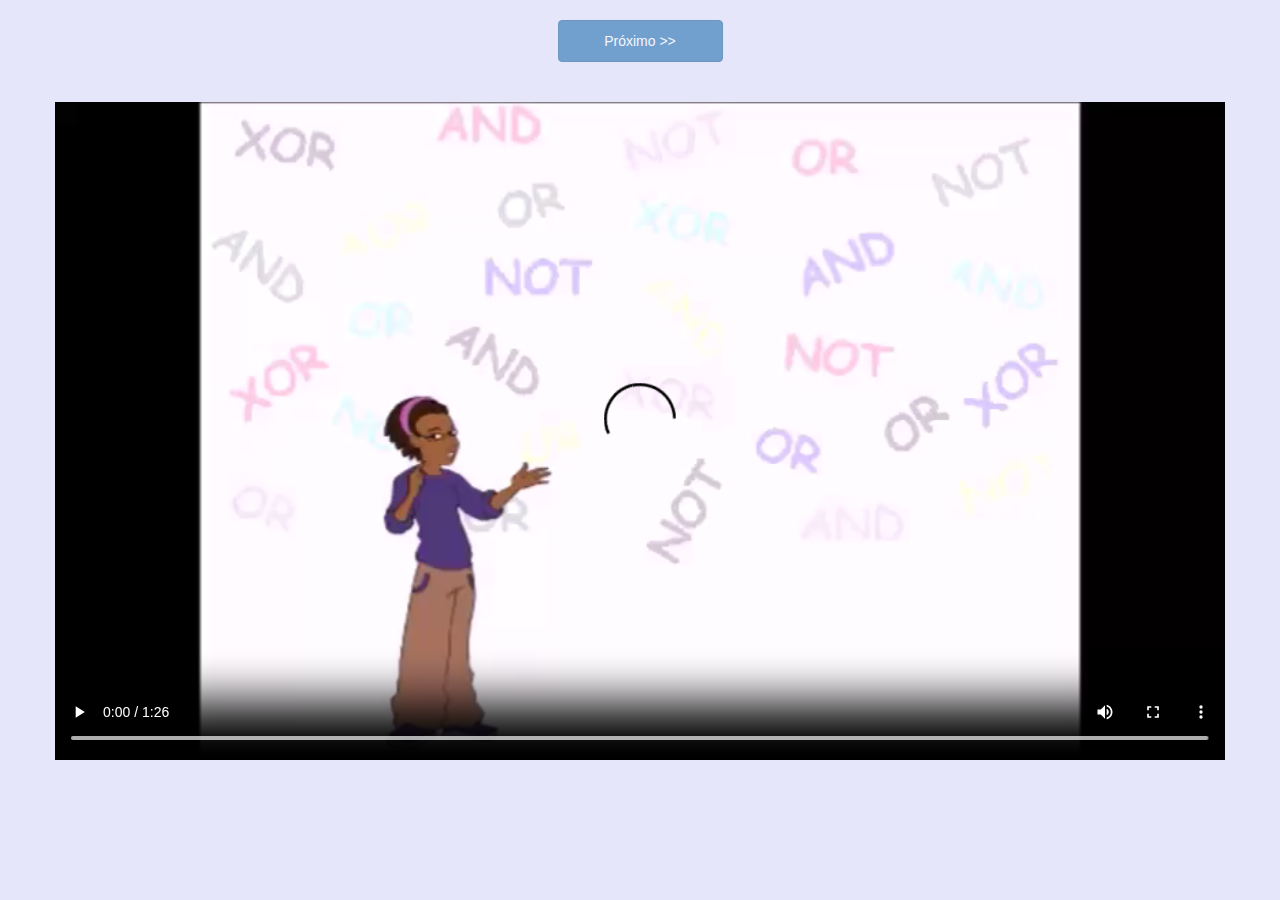
<file: index.html>
<!DOCTYPE html>
<html lang="pt-BR">
<head>
	<title>OA Operadores Lógicos</title>
	<meta charset="utf-8">
	<meta name="viewport" content="width=device-width, initial-scale=1">
	<link rel="stylesheet" href="css/bootstrap.min.css">
	<link rel="stylesheet" href="css/style.css">
	<script src="js/jquery.min.js"></script>
	<script src="js/bootstrap.min.js"></script>
	<script src="js/can.jquery.js"></script>

	<script>		
		function enableNext() {
			$("#buttonProximo").attr("class", "btn btn-primary");			
		}
	</script>
</head>

<body>
	<div class="container">
	
	<div class="col-sm-12">&nbsp</div>

	<div id="divBotoes" class="row">
		<span class="col-sm-offset-5 col-sm-2">
			<ul class="nav nav-pills nav-justified">
			  <li><a id="buttonProximo" href="apresentacao_AND.html" role="button" class="btn btn-primary disabled">Próximo >></a></li>			  
			</ul>
		</span>
	</div>					

	<div class="col-sm-12">&nbsp</div>

	<div id="divContent" class="row">

	  	<div class="col-sm-12">&nbsp</div>

		<div id="elementos" class="col-sm-12 embed-responsive embed-responsive-16by9">
			<video id="videoApresentacaoOA" class="embed-responsive-item" width="auto" height="auto" onended="enableNext();" autoplay controls>
				<source src="video/video_apresentacao_oa.mp4" type="video/mp4">
			</video>
		</div>

	</div>

</body>

</html>
</file>
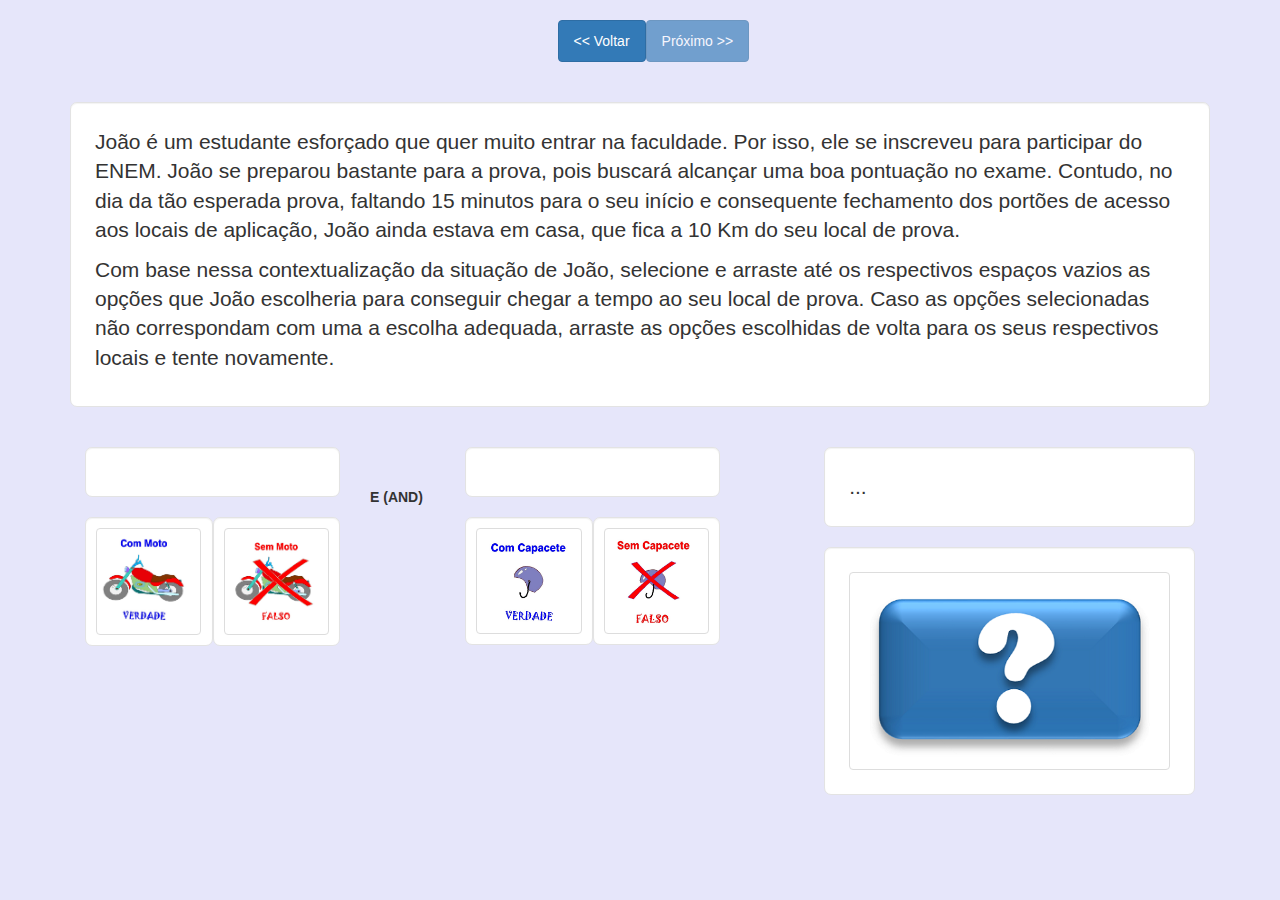
<file: apresentacao_AND.html>
<!DOCTYPE html>
<html lang="pt-BR">
<head>
	<title>OA Operadores Lógicos</title>
	<meta charset="utf-8">
	<meta name="viewport" content="width=device-width, initial-scale=1">
	<link rel="stylesheet" href="css/bootstrap.min.css">
	<link rel="stylesheet" href="css/style.css">
	<script src="js/jquery.min.js"></script>
	<script src="js/bootstrap.min.js"></script>
	<script src="js/can.jquery.js"></script>
	<script src="js/apresentacao_AND/data.js"></script>
	<script src="js/utils.js"></script>

	<script>
		function load() {
			loadImageOptions(2, 'P');
			loadImageOptions(2, 'Q');			
			document.getElementById("imgElementoResultado").src = "images/interrogacao.png";
		}		

		function verifyResult() {
			if (elementoP != undefined && elementoQ != undefined) {
				var imagemResultado = "";
				var textoResultado = "";
				var habilitarProximo = false;
				if (AND(elementoP, elementoQ)) {
					imagemResultado = "resultado_TRUE.png";
					habilitarProximo = true;
				} else if (elementoP) {
					imagemResultado = "resultado_FALSE_3.png";
					habilitarProximo = false;
				} else {
					imagemResultado = elementoQ ? "resultado_FALSE_2.png" : "resultado_FALSE_1.png";
					habilitarProximo = false;
				}							
				document.getElementById("imgElementoResultado").src = diretorioImagens + imagemResultado;

				textoResultado = imagens[imagens.indexOf(imagemResultado)][1];							
				document.getElementById("spanTextoResultado").innerHTML = findResultText(textos, imagemResultado);

				if (habilitarProximo) {
					$("#buttonProximo").attr("class", "btn btn-primary");
				} else {
					$("#buttonProximo").attr("class", "btn btn-primary disabled");					
				}
			} else {				
				document.getElementById("imgElementoResultado").src = "images/interrogacao.png";
				document.getElementById("spanTextoResultado").innerHTML = "...";
				$("#buttonProximo").attr("class", "btn btn-primary disabled");
			}			
		}
	</script>
</head>

<body onload="load()">
	<div class="container">
	
	<div class="col-sm-12">&nbsp</div>

	<div id="divBotoes" class="row">
		<span class="col-sm-offset-5 col-sm-2">
			<ul class="nav nav-pills nav-justified">
			  <li><a id="buttonVolta" href="index.html" role="button" class="btn btn-primary"><< Voltar</a></li>
			  <li><a id="buttonProximo" href="apresentacao_OR.html" role="button" class="btn btn-primary disabled">Próximo >></a></li>			  
			</ul>
		</span>
	</div>					

	<div class="col-sm-12">&nbsp</div>

	<div id="divContent" class="row">

	  	<div class="col-sm-12">&nbsp</div>

		<div id="elementos" class="col-sm-12">
			<div id="divDescricao" class="col-sm-12 well well-lg lead box">
				<p>João é um estudante esforçado que quer muito entrar na faculdade. Por isso, ele se inscreveu para participar do ENEM. João se preparou bastante para a prova, pois buscará alcançar uma boa pontuação no exame. Contudo, no dia da tão esperada prova, faltando 15 minutos para o seu início e consequente fechamento dos portões de acesso aos locais de aplicação, João ainda estava em casa, que fica a 10 Km do seu local de prova.</p>
				<p>Com base nessa contextualização da situação de João, selecione e arraste até os respectivos espaços vazios as opções que João escolheria para conseguir chegar a tempo ao seu local de prova. Caso as opções selecionadas não correspondam com uma a escolha adequada, arraste as opções escolhidas de volta para os seus respectivos locais e tente novamente.</p>
			</div>

		    <div id="divP" class="col-sm-3">		    	
		    	<span class="col-sm-12">&nbsp</span>
				<div id="divElementoP" class="col-sm-12 well well-lg box" ondrop="elementDrop(event, 'P')" ondragover="allowDrop(event)">
				</div>
				<div id="divOpcao1ElementoP" class="col-sm-6 well well-lg box" style="padding: 10px;" ondrop="elementUndrop(event, 'P')" ondragover="allowDrop(event)">
					<img id="imgOpcao1ElementoP" src="" class="img-thumbnail img-responsive center-block" draggable="true" ondragstart="drag(event)">
				</div>
				<div id="divOpcao2ElementoP" class="col-sm-6 well well-lg box" style="padding: 10px;" ondrop="elementUndrop(event, 'P')" ondragover="allowDrop(event)">
					<img id="imgOpcao2ElementoP" src="" class="img-thumbnail img-responsive center-block" draggable="true" ondragstart="drag(event)">
				</div>				
			</div>

			<div id="divOperador" class="col-sm-1">
				<span class="col-sm-12">&nbsp</span>
				<span class="col-sm-12">&nbsp</span>
				<span class="col-sm-12">&nbsp</span>
				<span><strong>E (AND)</strong></span>				
			</div>

			<div id="divQ" class="col-sm-3">		    	
		    	<span class="col-sm-12">&nbsp</span>
				<div id="divElementoQ" class="col-sm-12 well well-lg box" ondrop="elementDrop(event, 'Q')" ondragover="allowDrop(event)">
				</div>
				<div id="divOpcao1ElementoQ" class="col-sm-6 well well-lg box" style="padding: 10px;" ondrop="elementUndrop(event, 'Q')" ondragover="allowDrop(event)">
					<img id="imgOpcao1ElementoQ" src="" class="img-thumbnail img-responsive center-block" draggable="true" ondragstart="drag(event)">
				</div>
				<div id="divOpcao2ElementoQ" class="col-sm-6 well well-lg box" style="padding: 10px;" ondrop="elementUndrop(event, 'Q')" ondragover="allowDrop(event)">
					<img id="imgOpcao2ElementoQ" src="" class="img-thumbnail img-responsive center-block" draggable="true" ondragstart="drag(event)">
				</div>				
			</div>

			<div class="col-sm-5">
		    	<span class="col-sm-12">&nbsp</span>
		    	<div id="divDescricao" class="col-sm-offset-2 col-sm-10 well well-lg box">
					<span id="spanTextoResultado" class="lead">...</span>
				</div>
				<div id="divElementoResultado" class="col-sm-offset-2 col-sm-10 well well-lg box">			
					<img id="imgElementoResultado" src="" class="img-thumbnail">
				</div>				
			</div>
		</div>

	</div>

</body>

</html>
</file>
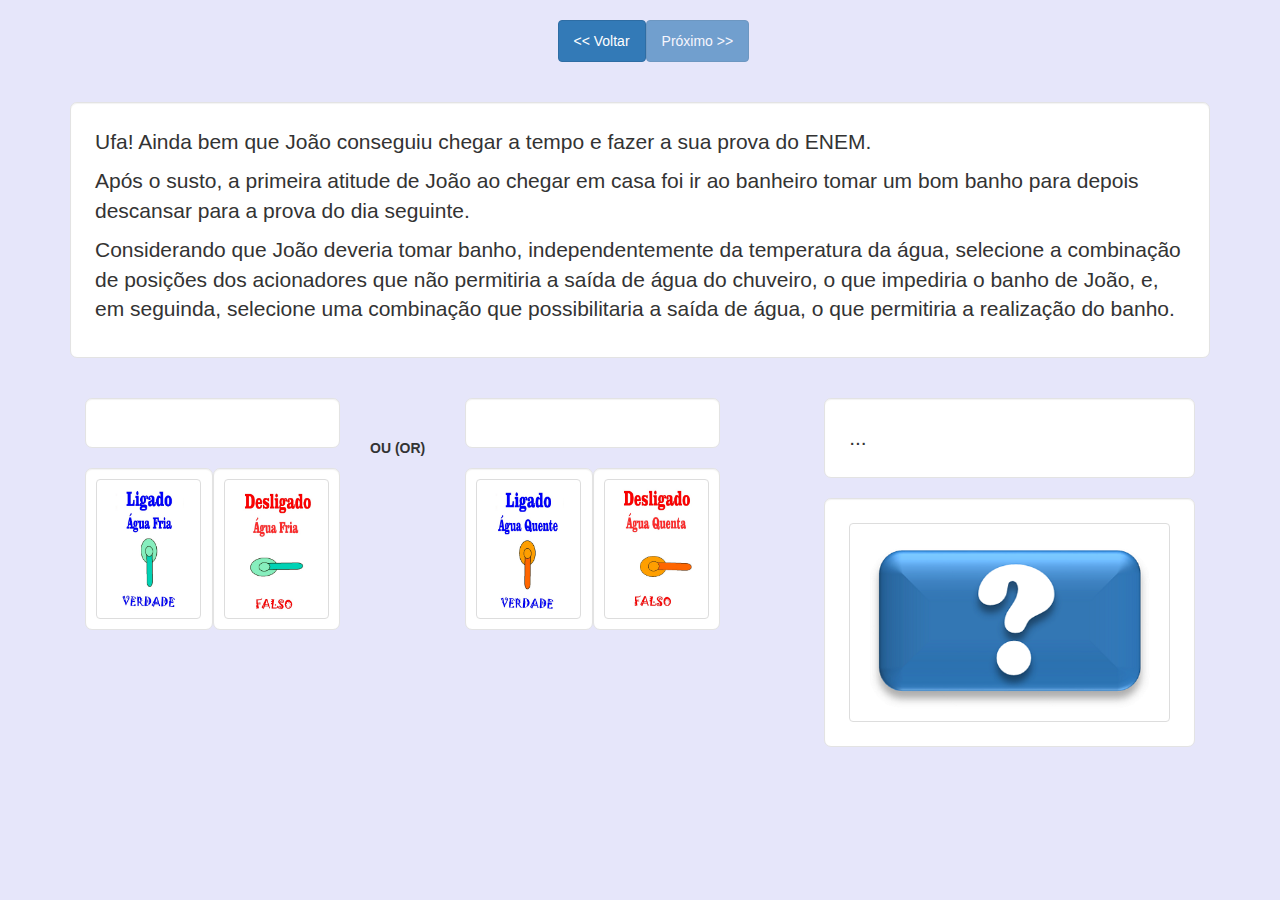
<file: apresentacao_OR.html>
<!DOCTYPE html>
<html lang="pt-BR">
<head>
	<title>OA Operadores Lógicos</title>
	<meta charset="utf-8">
	<meta name="viewport" content="width=device-width, initial-scale=1">
	<link rel="stylesheet" href="css/bootstrap.min.css">
	<link rel="stylesheet" href="css/style.css">
	<script src="js/jquery.min.js"></script>
	<script src="js/bootstrap.min.js"></script>
	<script src="js/can.jquery.js"></script>
	<script src="js/apresentacao_OR/data.js"></script>
	<script src="js/utils.js"></script>

	<script>
		function load() {
			loadImageOptions(2, 'P');
			loadImageOptions(2, 'Q');			
			document.getElementById("imgElementoResultado").src = "images/interrogacao.png";
		}		

		function verifyResult() {
			if (elementoP != undefined && elementoQ != undefined) {
				var imagemResultado = "";
				var textoResultado = "";
				var habilitarProximo = false;
				if (OR(elementoP, elementoQ)) {
					if (elementoP) {
						imagemResultado = elementoQ ? "resultado_TRUE_3.png" : "resultado_TRUE_2.png";	
					} else {
						imagemResultado = "resultado_TRUE_1.png";	
					}
					habilitarProximo = true;
				} else {
					imagemResultado = "resultado_FALSE.png";
					habilitarProximo = false;
				}							
				document.getElementById("imgElementoResultado").src = diretorioImagens + imagemResultado;

				textoResultado = imagens[imagens.indexOf(imagemResultado)][1];							
				document.getElementById("spanTextoResultado").innerHTML = findResultText(textos, imagemResultado);

				if (habilitarProximo) {
					$("#buttonProximo").attr("class", "btn btn-primary");
				} else {
					$("#buttonProximo").attr("class", "btn btn-primary disabled");					
				}
			} else {				
				document.getElementById("imgElementoResultado").src = "images/interrogacao.png";
				document.getElementById("spanTextoResultado").innerHTML = "...";
				$("#buttonProximo").attr("class", "btn btn-primary disabled");
			}			
		}
	</script>
</head>

<body onload="load()">
	<div class="container">
	
	<div class="col-sm-12">&nbsp</div>

	<div id="divBotoes" class="row">
		<span class="col-sm-offset-5 col-sm-2">
			<ul class="nav nav-pills nav-justified">
				<li><a id="buttonVolta" href="apresentacao_AND.html" role="button" class="btn btn-primary"><< Voltar</a></li>
			  	<li><a id="buttonProximo" href="apresentacao_XOR.html" role="button" class="btn btn-primary disabled">Próximo >></a></li>			  
			</ul>
		</span>
	</div>					

	<div class="col-sm-12">&nbsp</div>

	<div id="divContent" class="row">

	  	<div class="col-sm-12">&nbsp</div>

		<div id="elementos" class="col-sm-12">
			<div id="divDescricao" class="col-sm-12 well well-lg lead box">
				<p>Ufa! Ainda bem que João conseguiu chegar a tempo e fazer a sua prova do ENEM.</p>
				<p>Após o susto, a primeira atitude de João ao chegar em casa foi ir ao banheiro tomar um bom banho para depois descansar para a prova do dia seguinte.</p>
				<p>Considerando que João deveria tomar banho, independentemente da temperatura da água, selecione a combinação de posições dos acionadores que não permitiria a saída de água do chuveiro, o que impediria o banho de João, e, em seguinda, selecione uma combinação que possibilitaria a saída de água, o que permitiria a realização do banho.</p>
			</div>

		    <div id="divP" class="col-sm-3">		    	
		    	<span class="col-sm-12">&nbsp</span>
				<div id="divElementoP" class="col-sm-12 well well-lg box" ondrop="elementDrop(event, 'P')" ondragover="allowDrop(event)">
				</div>
				<div id="divOpcao1ElementoP" class="col-sm-6 well well-lg box" style="padding: 10px;" ondrop="elementUndrop(event, 'P')" ondragover="allowDrop(event)">
					<img id="imgOpcao1ElementoP" src="" class="img-thumbnail img-responsive center-block" draggable="true" ondragstart="drag(event)">
				</div>
				<div id="divOpcao2ElementoP" class="col-sm-6 well well-lg box" style="padding: 10px;" ondrop="elementUndrop(event, 'P')" ondragover="allowDrop(event)">
					<img id="imgOpcao2ElementoP" src="" class="img-thumbnail img-responsive center-block" draggable="true" ondragstart="drag(event)">
				</div>				
			</div>

			<div id="divOperador" class="col-sm-1">
				<span class="col-sm-12">&nbsp</span>
				<span class="col-sm-12">&nbsp</span>
				<span class="col-sm-12">&nbsp</span>
				<span><strong>OU (OR)</strong></span>				
			</div>

			<div id="divQ" class="col-sm-3">		    	
		    	<span class="col-sm-12">&nbsp</span>
				<div id="divElementoQ" class="col-sm-12 well well-lg box" ondrop="elementDrop(event, 'Q')" ondragover="allowDrop(event)">
				</div>
				<div id="divOpcao1ElementoQ" class="col-sm-6 well well-lg box" style="padding: 10px;" ondrop="elementUndrop(event, 'Q')" ondragover="allowDrop(event)">
					<img id="imgOpcao1ElementoQ" src="" class="img-thumbnail img-responsive center-block" draggable="true" ondragstart="drag(event)">
				</div>
				<div id="divOpcao2ElementoQ" class="col-sm-6 well well-lg box" style="padding: 10px;" ondrop="elementUndrop(event, 'Q')" ondragover="allowDrop(event)">
					<img id="imgOpcao2ElementoQ" src="" class="img-thumbnail img-responsive center-block" draggable="true" ondragstart="drag(event)">
				</div>				
			</div>

			<div class="col-sm-5">
		    	<span class="col-sm-12">&nbsp</span>
		    	<div id="divDescricao" class="col-sm-offset-2 col-sm-10 well well-lg box">
					<span id="spanTextoResultado" class="lead">...</span>
				</div>
				<div id="divElementoResultado" class="col-sm-offset-2 col-sm-10 well well-lg box">			
					<img id="imgElementoResultado" src="" class="img-thumbnail">
				</div>				
			</div>
		</div>

	</div>

</body>

</html>
</file>
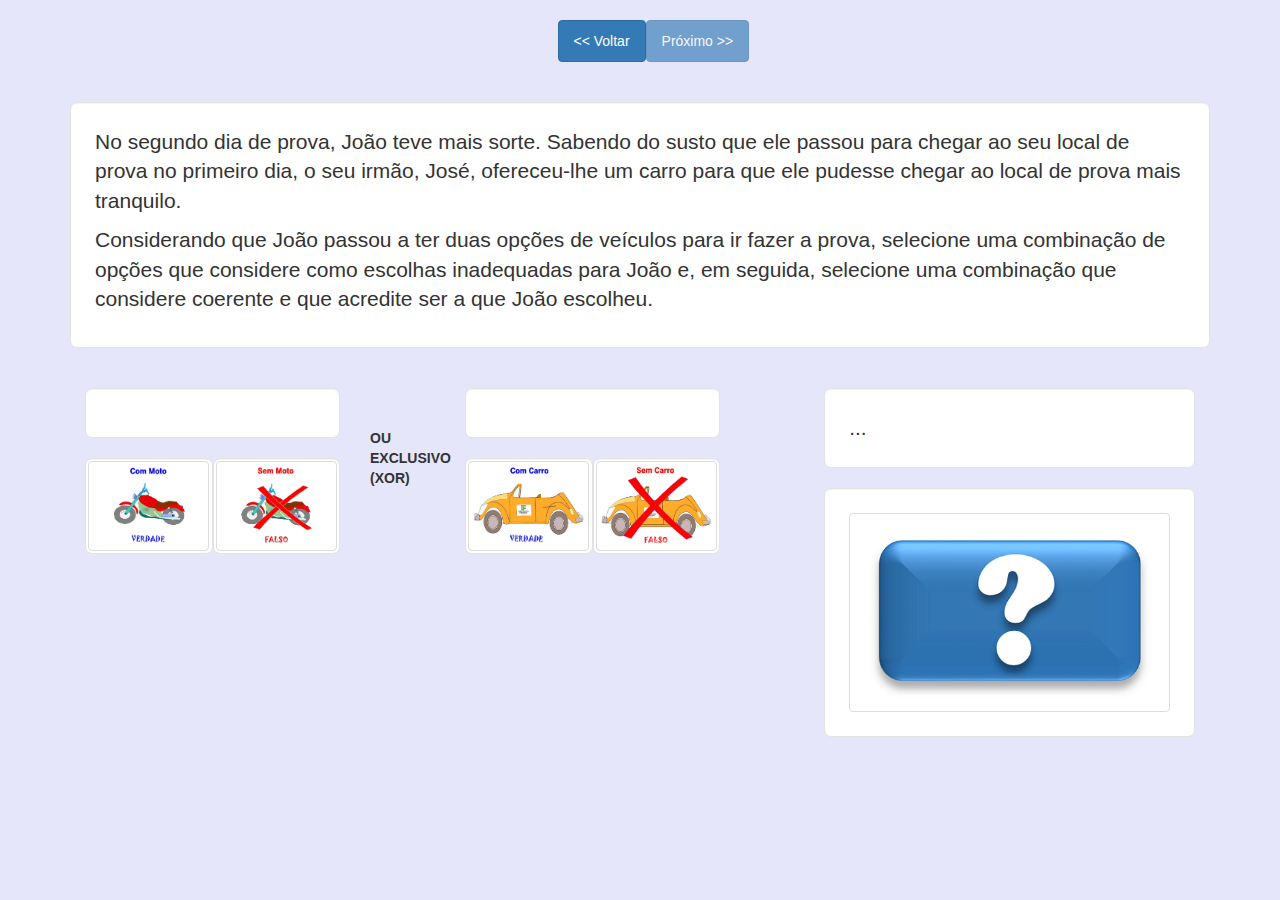
<file: apresentacao_XOR.html>
<!DOCTYPE html>
<html lang="pt-BR">
<head>
	<title>OA Operadores Lógicos</title>
	<meta charset="utf-8">
	<meta name="viewport" content="width=device-width, initial-scale=1">
	<link rel="stylesheet" href="css/bootstrap.min.css">
	<link rel="stylesheet" href="css/style.css">
	<script src="js/jquery.min.js"></script>
	<script src="js/bootstrap.min.js"></script>
	<script src="js/can.jquery.js"></script>
	<script src="js/apresentacao_XOR/data.js"></script>
	<script src="js/utils.js"></script>

	<script>
		function load() {
			loadImageOptions(2, 'P');
			loadImageOptions(2, 'Q');			
			document.getElementById("imgElementoResultado").src = "images/interrogacao.png";
		}		

		function verifyResult() {
			if (elementoP != undefined && elementoQ != undefined) {
				var imagemResultado = "";
				var textoResultado = "";
				var habilitarProximo = false;
				if (XOR(elementoP, elementoQ)) {					
					imagemResultado = elementoP ? "resultado_TRUE_2.png" : "resultado_TRUE_1.png";
					habilitarProximo = true;
				} else {
					imagemResultado = elementoP ? "resultado_FALSE_2.png" : "resultado_FALSE_1.png";
					habilitarProximo = false;
				}							
				document.getElementById("imgElementoResultado").src = diretorioImagens + imagemResultado;

				textoResultado = imagens[imagens.indexOf(imagemResultado)][1];							
				document.getElementById("spanTextoResultado").innerHTML = findResultText(textos, imagemResultado);

				if (habilitarProximo) {
					$("#buttonProximo").attr("class", "btn btn-primary");
				} else {
					$("#buttonProximo").attr("class", "btn btn-primary disabled");					
				}
			} else {				
				document.getElementById("imgElementoResultado").src = "images/interrogacao.png";
				document.getElementById("spanTextoResultado").innerHTML = "...";
				$("#buttonProximo").attr("class", "btn btn-primary disabled");
			}			
		}
	</script>
</head>

<body onload="load()">
	<div class="container">
	
	<div class="col-sm-12">&nbsp</div>

	<div id="divBotoes" class="row">
		<span class="col-sm-offset-5 col-sm-2">
			<ul class="nav nav-pills nav-justified">
				<li><a id="buttonVolta" href="apresentacao_OR.html" role="button" class="btn btn-primary"><< Voltar</a></li>
			  	<li><a id="buttonProximo" href="index_simulador.html" role="button" class="btn btn-primary disabled">Próximo >></a></li>			  
			</ul>
		</span>
	</div>					

	<div class="col-sm-12">&nbsp</div>

	<div id="divContent" class="row">

	  	<div class="col-sm-12">&nbsp</div>

		<div id="elementos" class="col-sm-12">
			<div id="divDescricao" class="col-sm-12 well well-lg lead box">
				<p>No segundo dia de prova, João teve mais sorte. Sabendo do susto que ele passou para chegar ao seu local de prova no primeiro dia, o seu irmão, José, ofereceu-lhe um carro para que ele pudesse chegar ao local de prova mais tranquilo.</p>
				<p>Considerando que João passou a ter duas opções de veículos para ir fazer a prova, selecione uma combinação de opções que considere como escolhas inadequadas para João e, em seguida, selecione uma combinação que considere coerente e que acredite ser a que João escolheu.</p>
			</div>

		    <div id="divP" class="col-sm-3">		    	
		    	<span class="col-sm-12">&nbsp</span>
				<div id="divElementoP" class="col-sm-12 well well-lg box" ondrop="elementDrop(event, 'P')" ondragover="allowDrop(event)">
				</div>
				<div id="divOpcao1ElementoP" class="col-sm-6 well well-lg box" style="padding: 2px;" ondrop="elementUndrop(event, 'P')" ondragover="allowDrop(event)">
					<img id="imgOpcao1ElementoP" src="" class="img-thumbnail img-responsive center-block" draggable="true" ondragstart="drag(event)">
				</div>
				<div id="divOpcao2ElementoP" class="col-sm-6 well well-lg box" style="padding: 2px;" ondrop="elementUndrop(event, 'P')" ondragover="allowDrop(event)">
					<img id="imgOpcao2ElementoP" src="" class="img-thumbnail img-responsive center-block" draggable="true" ondragstart="drag(event)">
				</div>				
			</div>

			<div id="divOperador" class="col-sm-1">
				<span class="col-sm-12">&nbsp</span>
				<span class="col-sm-12">&nbsp</span>
				<span class="col-sm-12">&nbsp</span>
				<span><strong>OU EXCLUSIVO (XOR)</strong></span>				
			</div>

			<div id="divQ" class="col-sm-3">		    	
		    	<span class="col-sm-12">&nbsp</span>
				<div id="divElementoQ" class="col-sm-12 well well-lg box" ondrop="elementDrop(event, 'Q')" ondragover="allowDrop(event)">
				</div>
				<div id="divOpcao1ElementoQ" class="col-sm-6 well well-lg box" style="padding: 2px;" ondrop="elementUndrop(event, 'Q')" ondragover="allowDrop(event)">
					<img id="imgOpcao1ElementoQ" src="" class="img-thumbnail img-responsive center-block" draggable="true" ondragstart="drag(event)">
				</div>
				<div id="divOpcao2ElementoQ" class="col-sm-6 well well-lg box" style="padding: 2px;" ondrop="elementUndrop(event, 'Q')" ondragover="allowDrop(event)">
					<img id="imgOpcao2ElementoQ" src="" class="img-thumbnail img-responsive center-block" draggable="true" ondragstart="drag(event)">
				</div>				
			</div>

			<div class="col-sm-5">
		    	<span class="col-sm-12">&nbsp</span>
		    	<div id="divDescricao" class="col-sm-offset-2 col-sm-10 well well-lg box">
					<span id="spanTextoResultado" class="lead">...</span>
				</div>
				<div id="divElementoResultado" class="col-sm-offset-2 col-sm-10 well well-lg box">			
					<img id="imgElementoResultado" src="" class="img-thumbnail">
				</div>				
			</div>
		</div>

	</div>

</body>

</html>
</file>
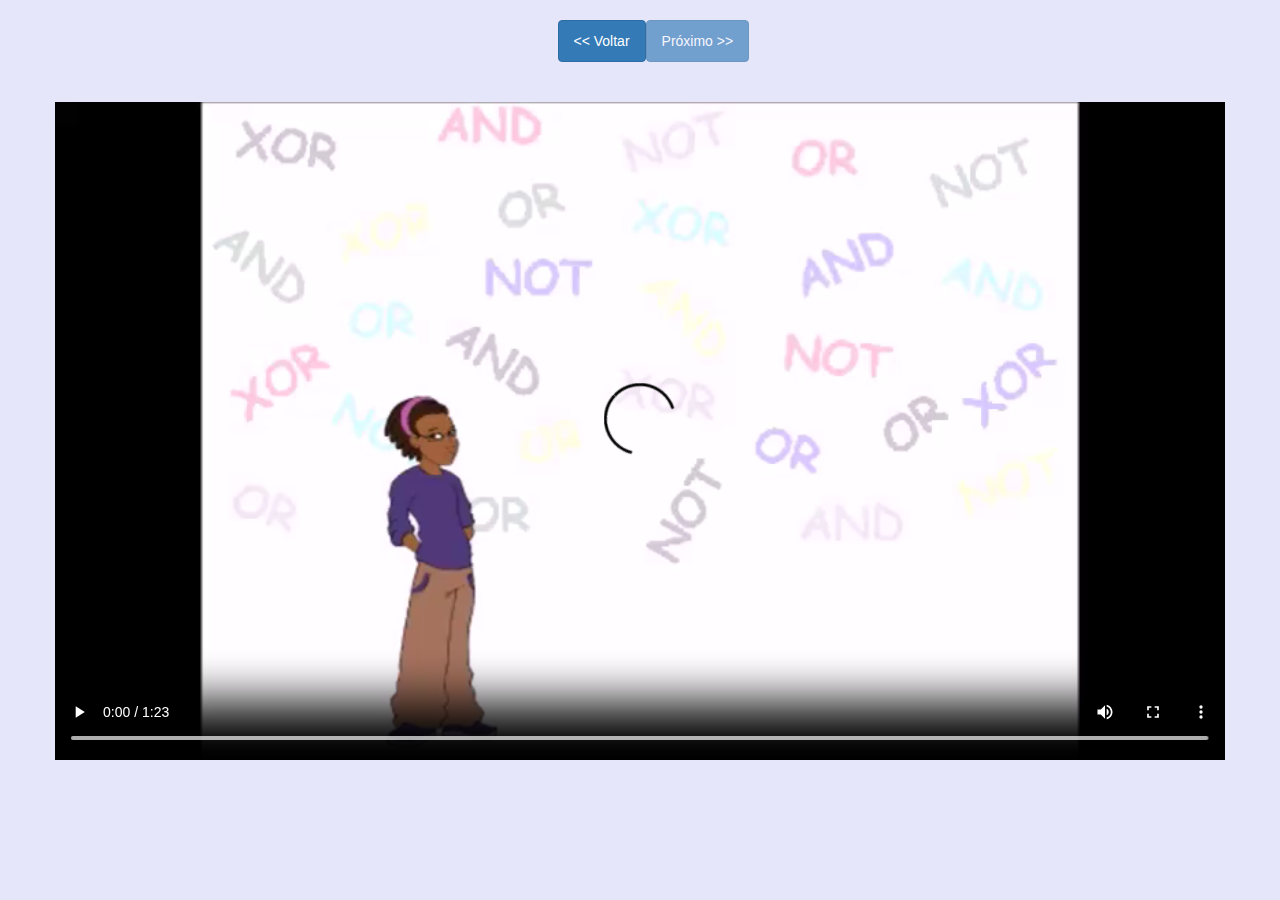
<file: index_simulador.html>
<!DOCTYPE html>
<html lang="pt-BR">
<head>
	<title>OA Operadores Lógicos</title>
	<meta charset="utf-8">
	<meta name="viewport" content="width=device-width, initial-scale=1">
	<link rel="stylesheet" href="css/bootstrap.min.css">
	<link rel="stylesheet" href="css/style.css">
	<script src="js/jquery.min.js"></script>
	<script src="js/bootstrap.min.js"></script>
	<script src="js/can.jquery.js"></script>

	<script>		
		function enableNext() {
			$("#buttonProximo").attr("class", "btn btn-primary");			
		}
	</script>
</head>

<body>
	<div class="container">
	
	<div class="col-sm-12">&nbsp</div>

	<div id="divBotoes" class="row">
		<span class="col-sm-offset-5 col-sm-2">
			<ul class="nav nav-pills nav-justified">
			  <li><a id="buttonVolta" href="apresentacao_XOR.html" role="button" class="btn btn-primary"><< Voltar</a></li>	
			  <li><a id="buttonProximo" href="simulacao_2_elementos.html" role="button" class="btn btn-primary disabled">Próximo >></a></li>
			</ul>
		</span>
	</div>					

	<div class="col-sm-12">&nbsp</div>

	<div id="divContent" class="row">

	  	<div class="col-sm-12">&nbsp</div>

		<div id="elementos" class="col-sm-12 embed-responsive embed-responsive-16by9">
			<video id="videoApresentacaoSimulador" class="embed-responsive-item" width="auto" height="auto" onended="enableNext();" autoplay controls>
				<source src="video/video_apresentacao_simulador.mp4" type="video/mp4">
			</video>
		</div>

	</div>

</body>

</html>
</file>
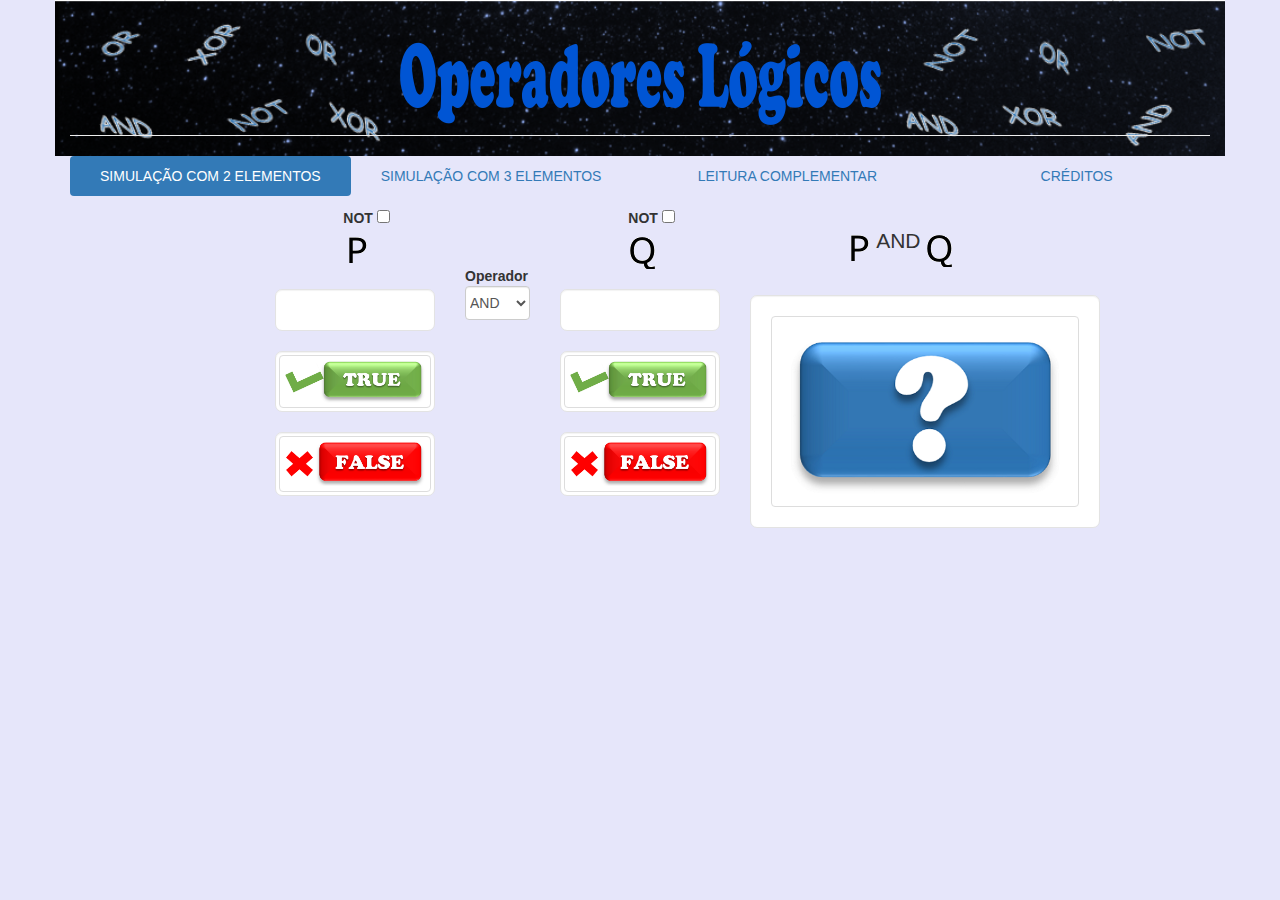
<file: simulacao_2_elementos.html>
<!DOCTYPE html>
<html lang="pt-BR">
<head>
	<title>OA Operadores Lógicos</title>
	<meta charset="utf-8">
	<meta name="viewport" content="width=device-width, initial-scale=1">
	<link rel="stylesheet" href="css/bootstrap.min.css">
	<link rel="stylesheet" href="css/style.css">
	<script src="js/jquery.min.js"></script>
	<script src="js/bootstrap.min.js"></script>
	<script src="js/can.jquery.js"></script>
	<script src="js/operadores_logicos/data.js"></script>
	<script src="js/utils.js"></script>

	<script>
		function load() {
			loadImageOptions(2, 'P');
			loadImageOptions(2, 'Q');			
			document.getElementById("imgElementoResultado").src = "images/interrogacao.png";
		}		

		function verifyResult() {
			if (elementoP != undefined && elementoQ != undefined 
				&& notElementoQ != undefined && notElementoQ != undefined
				&& operador != undefined) {
				var imagemResultado = "";
				switch(operador) {
					case "AND":
						imagemResultado = AND(XOR(elementoP, notElementoP), XOR(elementoQ, notElementoQ))  ? "resultado_TRUE.png" : "resultado_FALSE.png";
						break;
					case "OR":
						imagemResultado = OR(XOR(elementoP, notElementoP), XOR(elementoQ, notElementoQ)) ? "resultado_TRUE.png" : "resultado_FALSE.png";
						break;
					case "XOR":
						imagemResultado = XOR(XOR(elementoP, notElementoP), XOR(elementoQ, notElementoQ)) ? "resultado_TRUE.png" : "resultado_FALSE.png";
						break;
					default:
						imagemResultado = "../interrogacao.png";
						break;	
				}				
				document.getElementById("imgElementoResultado").src = diretorioImagens + imagemResultado;
			} else {				
				document.getElementById("imgElementoResultado").src = "images/interrogacao.png";
			}
			document.getElementById("spanLabelOperadorResultado").innerHTML = operador;
			document.getElementById("imgLabelPResultado").src = diretorioImagens + (notElementoP ? "barra_P.png" : "P.png");
			document.getElementById("imgLabelQResultado").src = diretorioImagens + (notElementoQ ? "barra_Q.png" : "Q.png");
		}
	</script>
</head>

<body onload="load()">
	<div class="container">
	  <div id="divHeader" class="row">
		<div class="col-sm-12">
		  <div class="page-header text-center">		    
		    <img id="imgTituloOA" src="images/titulo_OA.png" class="img-responsive center-block">
		  </div>
		</div>
	  </div>

	  <div id="divContent" class="row">	    
	 
		<div id="menu" class="col-sm-12" style="margin-bottom: 10px">
		  <ul class="nav nav-pills nav-justified">
		  	<li class="active"><a href="#">SIMULAÇÃO COM 2 ELEMENTOS</a></li>
		  	<li><a href="simulacao_3_elementos.html">SIMULAÇÃO COM 3 ELEMENTOS</a></li>
		    <li><a href="leitura_complementar.html">LEITURA COMPLEMENTAR</a></li>
		    <li><a href="creditos.html">CRÉDITOS</a></li>
		  </ul>		
		</div>

		<div id="elementos" class="col-sm-12">
		    <div id="divP" class="col-sm-offset-2 col-sm-2">
		    	<div id="divNOTElementoP" class="col-sm-offset-4 col-sm-8">
		    		<strong>NOT</strong> <input id="checkboxNOTElementoP" type="checkbox" onchange="setNotElement(this, 'P')"> <img id="imgLabelP" src="images/operadores_logicos/P.png" class="img-responsive">
		    	</div>
		    	<span class="col-sm-12">&nbsp</span>
				<div id="divElementoP" class="col-sm-12 well well-lg box" style="padding: 20px;" ondrop="elementDrop(event, 'P')" ondragover="allowDrop(event)">
				</div>
				<div id="divOpcao1ElementoP" class="col-sm-12 well well-lg box" style="padding: 3px;" ondrop="elementUndrop(event, 'P')" ondragover="allowDrop(event)">
					<img id="imgOpcao1ElementoP" src="" class="img-thumbnail img-responsive center-block" draggable="true" ondragstart="drag(event)">
				</div>
				<div id="divOpcao2ElementoP" class="col-sm-12 well well-lg box" style="padding: 3px;" ondrop="elementUndrop(event, 'P')" ondragover="allowDrop(event)">
					<img id="imgOpcao2ElementoP" src="" class="img-thumbnail img-responsive center-block" draggable="true" ondragstart="drag(event)">
				</div>				
			</div>

			<div id="divOperador" class="col-sm-1">
				<span class="col-sm-12">&nbsp</span>
				<span class="col-sm-12">&nbsp</span>
				<span class="col-sm-12">&nbsp</span>
				<span><strong>Operador</strong></span>
				<div class="form-group">
					<select id="selectOperador" class="form-control" style="padding: 0px;" onchange="setOperator(this.options[this.selectedIndex].text);">					
						<option value="AND">AND</option>
						<option value="OR">OR</option>
						<option value="XOR">XOR</option>
					</select>
				</div>
			</div>

			<div id="divQ" class="col-sm-2">
			    <div id="divNOTElementoQ" class="col-sm-offset-4 col-sm-8">
		    		<strong>NOT</strong> <input id="checkboxNOTElementoQ" type="checkbox" onchange="setNotElement(this, 'Q')"> <img id="imgLabelQ" src="images/operadores_logicos/Q.png" class="img-responsive">
		    	</div>
		    	<span class="col-sm-12">&nbsp</span>
				<div id="divElementoQ" class="col-sm-12 well well-lg box" style="padding: 20px;" ondrop="elementDrop(event, 'Q')" ondragover="allowDrop(event)">
				</div>
				<div id="divOpcao1ElementoQ" class="col-sm-12 well well-lg box" style="padding: 3px;" ondrop="elementUndrop(event, 'Q')" ondragover="allowDrop(event)">
					<img id="imgOpcao1ElementoQ" src="" class="img-thumbnail img-responsive center-block" draggable="true" ondragstart="drag(event)">
				</div>
				<div id="divOpcao2ElementoQ" class="col-sm-12 well well-lg box" style="padding: 3px;" ondrop="elementUndrop(event, 'Q')" ondragover="allowDrop(event)">
					<img id="imgOpcao2ElementoQ" src="" class="img-thumbnail img-responsive center-block" draggable="true" ondragstart="drag(event)">
				</div>				
			</div>

			<div class="col-sm-4">
				<span class="col-sm-12">&nbsp</span>
			    <div class="col-sm-12">
			    	<span class="col-sm-offset-3 col-sm-1" style="padding: 0px;">
		    			<img id="imgLabelPResultado" src="images/operadores_logicos/P.png" class="center-block"> 
		    		</span>
		    		<span id="spanLabelOperadorResultado" class="col-sm-2 lead text-center center-block" style="padding: 0px;">
		    			AND
		    		</span>
		    		<span class="col-sm-1" style="padding: 0px;">
		    			<img id="imgLabelQResultado" src="images/operadores_logicos/Q.png" class="center-block"> 
		    		</span>
		    	</div>
		    	<span class="col-sm-12">&nbsp</span>
				<div id="divElementoResultado" class="col-sm-12 well well-lg box" style="padding: 20px;">
					<img id="imgElementoResultado" src="" class="img-thumbnail">
				</div>						
			</div>
		</div>			

	</div>

</body>

</html>
</file>
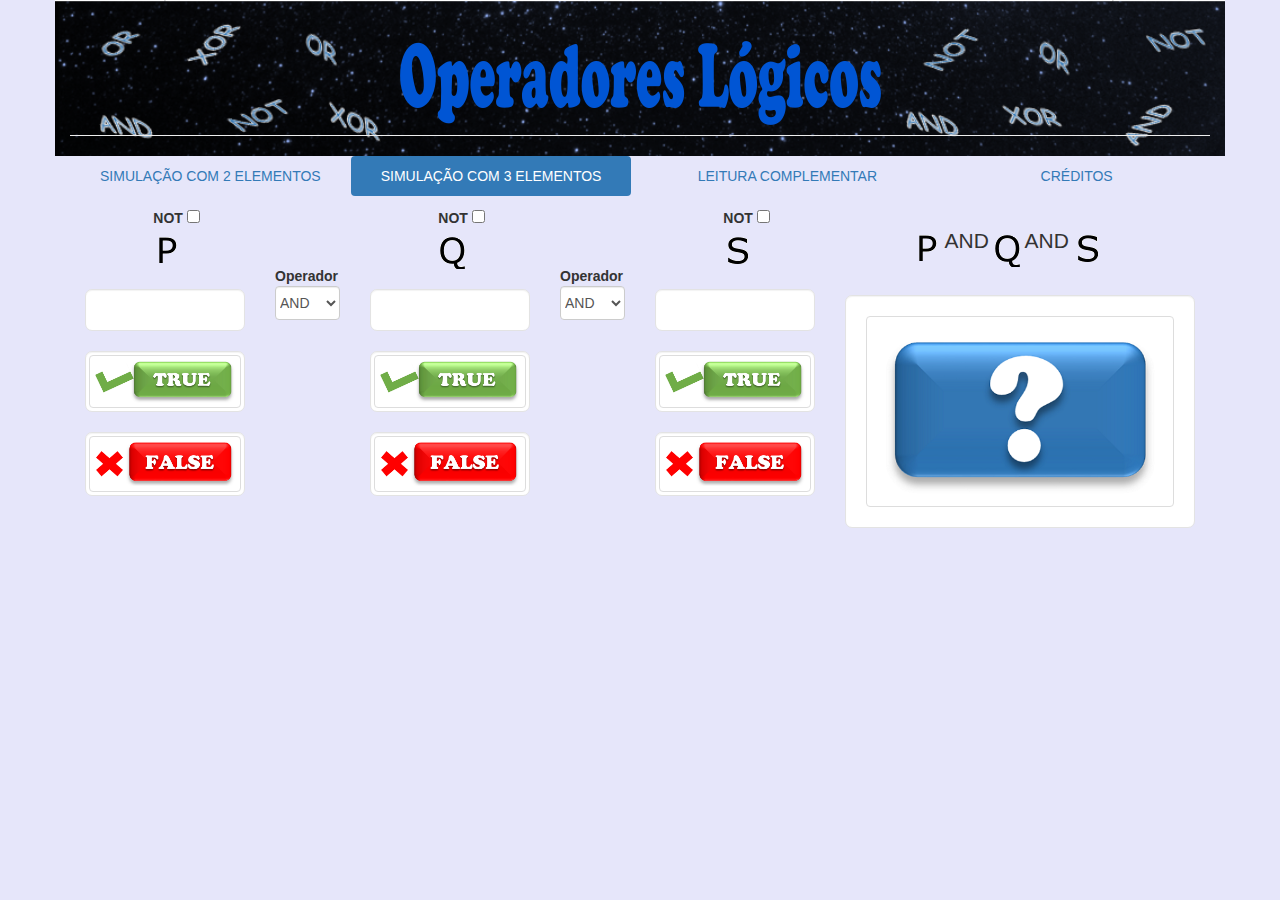
<file: simulacao_3_elementos.html>
<!DOCTYPE html>
<html lang="pt-BR">
<head>
	<title>OA Operadores Lógicos</title>
	<meta charset="utf-8">
	<meta name="viewport" content="width=device-width, initial-scale=1">
	<link rel="stylesheet" href="css/bootstrap.min.css">
	<link rel="stylesheet" href="css/style.css">
	<script src="js/jquery.min.js"></script>
	<script src="js/bootstrap.min.js"></script>
	<script src="js/can.jquery.js"></script>
	<script src="js/operadores_logicos/data.js"></script>
	<script src="js/utils.js"></script>

	<script>
		function load() {
			loadImageOptions(2, 'P');
			loadImageOptions(2, 'Q');			
			loadImageOptions(2, 'S');
			document.getElementById("imgElementoResultado").src = "images/interrogacao.png";
		}		

		function verifyResult() {
			if (elementoP != undefined && elementoQ != undefined && elementoS != undefined 
				&& notElementoP != undefined && notElementoQ != undefined && notElementoS != undefined
				&& operador != undefined) {
				var imagemResultado = "";
				switch(operador) {
					case "AND":
						switch(operador2) {
							case "AND":
								imagemResultado = AND(AND(XOR(elementoP, notElementoP), XOR(elementoQ, notElementoQ)), XOR(elementoS, notElementoS))  ? "resultado_TRUE.png" : "resultado_FALSE.png";
								break;
							case "OR":
								imagemResultado = OR(AND(XOR(elementoP, notElementoP), XOR(elementoQ, notElementoQ)), XOR(elementoS, notElementoS))  ? "resultado_TRUE.png" : "resultado_FALSE.png";
								break;
							case "XOR":
								imagemResultado = XOR(AND(XOR(elementoP, notElementoP), XOR(elementoQ, notElementoQ)), XOR(elementoS, notElementoS))  ? "resultado_TRUE.png" : "resultado_FALSE.png";
								break;		
							default:
								imagemResultado = "../interrogacao.png";
								break;	
						}
						break;
					case "OR":
						switch(operador2) {
							case "AND":
								imagemResultado = OR(AND(XOR(elementoQ, notElementoQ), XOR(elementoS, notElementoS)), XOR(elementoP, notElementoP))  ? "resultado_TRUE.png" : "resultado_FALSE.png";
								break;
							case "OR":
								imagemResultado = OR(OR(XOR(elementoP, notElementoP), XOR(elementoQ, notElementoQ)), XOR(elementoS, notElementoS))  ? "resultado_TRUE.png" : "resultado_FALSE.png";
								break;
							case "XOR":
								imagemResultado = OR(XOR(XOR(elementoQ, notElementoQ), XOR(elementoS, notElementoS)), XOR(elementoP, notElementoP))  ? "resultado_TRUE.png" : "resultado_FALSE.png";
								break;		
							default:
								imagemResultado = "../interrogacao.png";
								break;	
						}
						break;
					case "XOR":
						switch(operador2) {
							case "AND":
								imagemResultado = XOR(AND(XOR(elementoQ, notElementoQ), XOR(elementoS, notElementoS)), XOR(elementoP, notElementoP))  ? "resultado_TRUE.png" : "resultado_FALSE.png";
								break;
							case "OR":
								imagemResultado = OR(XOR(XOR(elementoP, notElementoP), XOR(elementoQ, notElementoQ)), XOR(elementoS, notElementoS))  ? "resultado_TRUE.png" : "resultado_FALSE.png";
								break;
							case "XOR":
								imagemResultado = XOR(XOR(XOR(elementoP, notElementoP), XOR(elementoQ, notElementoQ)), XOR(elementoS, notElementoS))  ? "resultado_TRUE.png" : "resultado_FALSE.png";
								break;		
							default:
								imagemResultado = "../interrogacao.png";
								break;	
						}
						break;	
					default:
						imagemResultado = "../interrogacao.png";
						break;
				}

				document.getElementById("imgElementoResultado").src = diretorioImagens + imagemResultado;
			} else {				
				document.getElementById("imgElementoResultado").src = "images/interrogacao.png";
			}
			document.getElementById("spanLabelOperadorResultado").innerHTML = operador;
			document.getElementById("spanLabelOperador2Resultado").innerHTML = operador2;
			document.getElementById("imgLabelPResultado").src = diretorioImagens + (notElementoP ? "barra_P.png" : "P.png");
			document.getElementById("imgLabelQResultado").src = diretorioImagens + (notElementoQ ? "barra_Q.png" : "Q.png");
			document.getElementById("imgLabelSResultado").src = diretorioImagens + (notElementoS ? "barra_S.png" : "S.png");
		}
	</script>
</head>

<body onload="load()">
	<div class="container">
	  <div id="divHeader" class="row">
		<div class="col-sm-12">
		  <div class="page-header text-center">		    
		    <img id="imgTituloOA" src="images/titulo_OA.png" class="img-responsive center-block">
		  </div>
		</div>
	  </div>

	  <div id="divContent" class="row">	    
	 
		<div id="menu" class="col-sm-12" style="margin-bottom: 10px">
		  <ul class="nav nav-pills nav-justified">
		  	<li><a href="simulacao_2_elementos.html">SIMULAÇÃO COM 2 ELEMENTOS</a></li>
		  	<li class="active"><a href="#">SIMULAÇÃO COM 3 ELEMENTOS</a></li>
		    <li><a href="leitura_complementar.html">LEITURA COMPLEMENTAR</a></li>
		    <li><a href="creditos.html">CRÉDITOS</a></li>
		  </ul>		
		</div>

		<div id="elementos" class="col-sm-12">
		    <div id="divP" class="col-sm-2">
		    	<div id="divNOTElementoP" class="col-sm-offset-4 col-sm-8">
		    		<strong>NOT</strong> <input id="checkboxNOTElementoP" type="checkbox" onchange="setNotElement(this, 'P')"> <img id="imgLabelP" src="images/operadores_logicos/P.png" class="img-responsive">
		    	</div>
		    	<span class="col-sm-12">&nbsp</span>
				<div id="divElementoP" class="col-sm-12 well well-lg box" style="padding: 20px;" ondrop="elementDrop(event, 'P')" ondragover="allowDrop(event)">
				</div>
				<div id="divOpcao1ElementoP" class="col-sm-12 well well-lg box" style="padding: 3px;" ondrop="elementUndrop(event, 'P')" ondragover="allowDrop(event)">
					<img id="imgOpcao1ElementoP" src="" class="img-thumbnail img-responsive center-block" draggable="true" ondragstart="drag(event)">
				</div>
				<div id="divOpcao2ElementoP" class="col-sm-12 well well-lg box" style="padding: 3px;" ondrop="elementUndrop(event, 'P')" ondragover="allowDrop(event)">
					<img id="imgOpcao2ElementoP" src="" class="img-thumbnail img-responsive center-block" draggable="true" ondragstart="drag(event)">
				</div>				
			</div>

			<div id="divOperador" class="col-sm-1">
				<span class="col-sm-12">&nbsp</span>
				<span class="col-sm-12">&nbsp</span>
				<span class="col-sm-12">&nbsp</span>
				<span><strong>Operador</strong></span>
				<div class="form-group">
					<select id="selectOperador" class="form-control" style="padding: 0px;" onchange="setOperator(this.options[this.selectedIndex].text);">					
						<option value="AND">AND</option>
						<option value="OR">OR</option>
						<option value="XOR">XOR</option>
					</select>
				</div>
			</div>

			<div id="divQ" class="col-sm-2">
		    	<div id="divNOTElementoQ" class="col-sm-offset-4 col-sm-8">
		    		<strong>NOT</strong> <input id="checkboxNOTElementoQ" type="checkbox" onchange="setNotElement(this, 'Q')"> <img id="imgLabelQ" src="images/operadores_logicos/Q.png" class="img-responsive">
		    	</div>
		    	<span class="col-sm-12">&nbsp</span>
				<div id="divElementoQ" class="col-sm-12 well well-lg box" style="padding: 20px;" ondrop="elementDrop(event, 'Q')" ondragover="allowDrop(event)">
				</div>
				<div id="divOpcao1ElementoQ" class="col-sm-12 well well-lg box" style="padding: 3px;" ondrop="elementUndrop(event, 'Q')" ondragover="allowDrop(event)">
					<img id="imgOpcao1ElementoQ" src="" class="img-thumbnail img-responsive center-block" draggable="true" ondragstart="drag(event)">
				</div>
				<div id="divOpcao2ElementoQ" class="col-sm-12 well well-lg box" style="padding: 3px;" ondrop="elementUndrop(event, 'Q')" ondragover="allowDrop(event)">
					<img id="imgOpcao2ElementoQ" src="" class="img-thumbnail img-responsive center-block" draggable="true" ondragstart="drag(event)">
				</div>				
			</div>

			<div id="divOperador2" class="col-sm-1">
				<span class="col-sm-12">&nbsp</span>
				<span class="col-sm-12">&nbsp</span>
				<span class="col-sm-12">&nbsp</span>
				<span><strong>Operador</strong></span>
				<div class="form-group">
					<select id="selectOperador2" class="form-control" style="padding: 0px;" onchange="setOperator2(this.options[this.selectedIndex].text);">					
						<option value="AND">AND</option>
						<option value="OR">OR</option>
						<option value="XOR">XOR</option>
					</select>
				</div>
			</div>

			<div id="divS" class="col-sm-2">
		    	<div id="divNOTElementoS" class="col-sm-offset-4 col-sm-8">
		    		<strong>NOT</strong> <input id="checkboxNOTElementoS" type="checkbox" onchange="setNotElement(this, 'S')"> <img id="imgLabelS" src="images/operadores_logicos/S.png" class="img-responsive">
		    	</div>
		    	<span class="col-sm-12">&nbsp</span>
				<div id="divElementoS" class="col-sm-12 well well-lg box" style="padding: 20px;" ondrop="elementDrop(event, 'S')" ondragover="allowDrop(event)">
				</div>
				<div id="divOpcao1ElementoS" class="col-sm-12 well well-lg box" style="padding: 3px;" ondrop="elementUndrop(event, 'S')" ondragover="allowDrop(event)">
					<img id="imgOpcao1ElementoS" src="" class="img-thumbnail img-responsive center-block" draggable="true" ondragstart="drag(event)">
				</div>
				<div id="divOpcao2ElementoS" class="col-sm-12 well well-lg box" style="padding: 3px;" ondrop="elementUndrop(event, 'S')" ondragover="allowDrop(event)">
					<img id="imgOpcao2ElementoS" src="" class="img-thumbnail img-responsive center-block" draggable="true" ondragstart="drag(event)">
				</div>				
			</div>

			<div class="col-sm-4">
				<span class="col-sm-12">&nbsp</span>
			    <div class="col-sm-12">
			    	<span class="col-sm-offset-2 col-sm-1" style="padding: 0px;">
		    			<img id="imgLabelPResultado" src="images/operadores_logicos/P.png" class="center-block"> 
		    		</span>		    				    		
		    		<span id="spanLabelOperadorResultado" class="col-sm-2 lead text-center center-block" style="padding: 0px;">
		    			AND
		    		</span>		    				    		
		    		<span class="col-sm-1" style="padding: 0px;">
		    			<img id="imgLabelQResultado" src="images/operadores_logicos/Q.png" class="center-block"> 
		    		</span>		    		
		    		<span id="spanLabelOperador2Resultado" class="col-sm-2 lead text-center center-block" style="padding: 0px;">
		    			AND
		    		</span>		    		
		    		<span class="col-sm-1" style="padding: 0px;">
		    			<img id="imgLabelSResultado" src="images/operadores_logicos/S.png" class="center-block"> 
		    		</span>
		    	</div>
		    	<span class="col-sm-12">&nbsp</span>
				<div id="divElementoResultado" class="col-sm-12 well well-lg box" style="padding: 20px;">
					<img id="imgElementoResultado" src="" class="img-thumbnail">
				</div>						
			</div>
		</div>			

	</div>

</body>

</html>
</file>
<file: css/style.css>
#divHeader {
    background-image: url("../images/background.png");
    background-repeat: repeat;
    background-size: cover;    
}

body {
	background-color: #E6E6FA;	
}

.box {
	background-color: #FFFFFF;
	border-radius: 7px;
}
</file>
